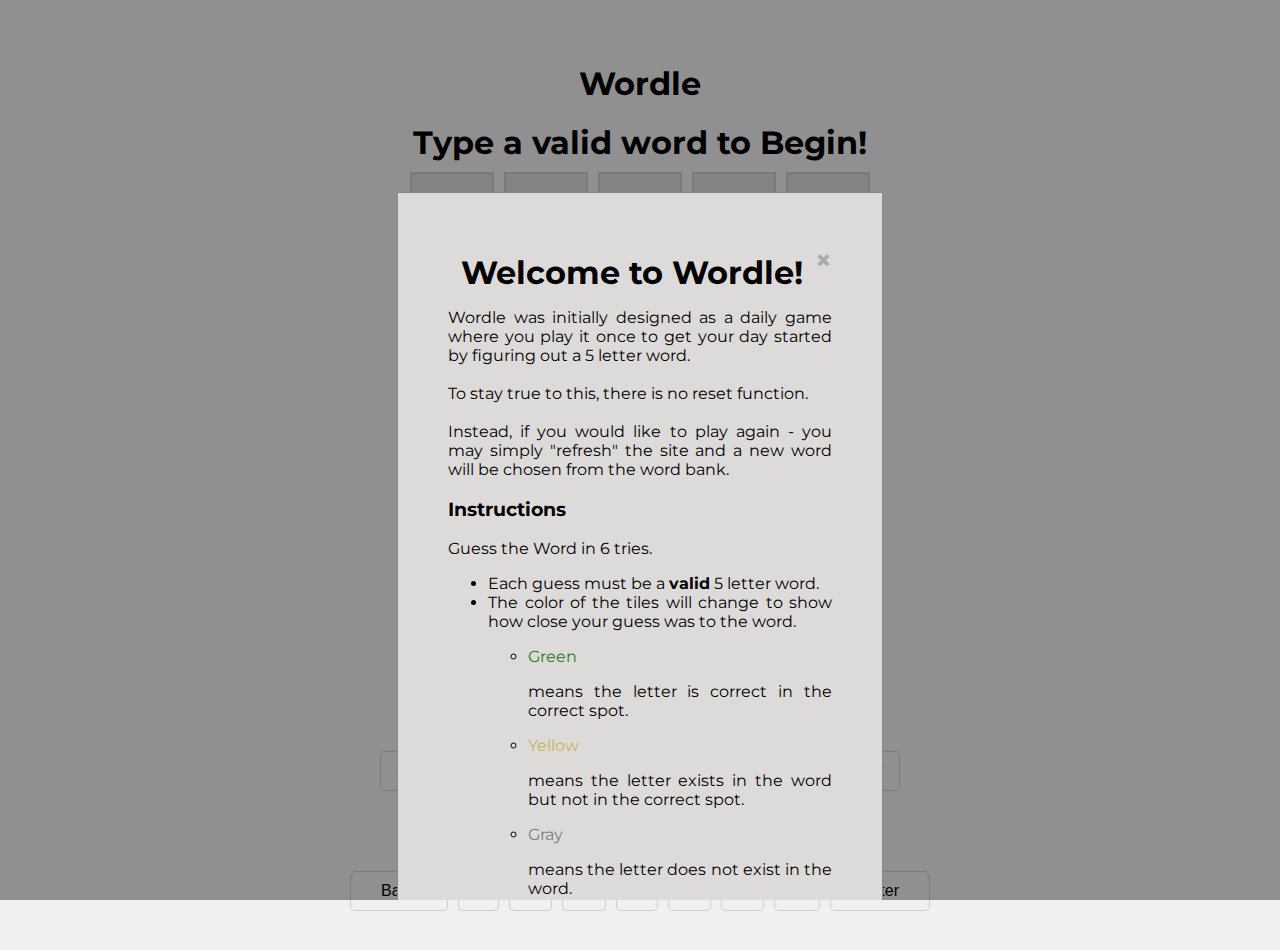
<file: index.html>
<!DOCTYPE html>
<html lang="en">
  <head>
    <meta charset="UTF-8" />
    <meta name="viewport" content="width=device-width, initial-scale=1.0" />
    <title>Werdle!</title>
    <script defer src="./js/main.js" type="module"></script>
    <link rel="stylesheet" href="./css/style.css" />
    <link rel="preconnect" href="https://fonts.googleapis.com" />
    <link rel="preconnect" href="https://fonts.gstatic.com" crossorigin />
    <link
      href="https://fonts.googleapis.com/css2?family=Montserrat:ital,wght@0,100..900;1,100..900&display=swap"
      rel="stylesheet"
    />
  </head>
  <body>
    <h1>Wordle</h1>
    <h2 id="message">Type a valid word to Begin!</h2>

    <div class="board">
      <section class="boardOne">
        <div class="sqr"></div>
        <div class="sqr"></div>
        <div class="sqr"></div>
        <div class="sqr"></div>
        <div class="sqr"></div>
      </section>
      <section class="boardTwo">
        <div class="sqr"></div>
        <div class="sqr"></div>
        <div class="sqr"></div>
        <div class="sqr"></div>
        <div class="sqr"></div>
      </section>
      <section class="boardThree">
        <div class="sqr"></div>
        <div class="sqr"></div>
        <div class="sqr"></div>
        <div class="sqr"></div>
        <div class="sqr"></div>
      </section>
      <section class="boardFour">
        <div class="sqr"></div>
        <div class="sqr"></div>
        <div class="sqr"></div>
        <div class="sqr"></div>
        <div class="sqr"></div>
      </section>
      <section class="boardFive">
        <div class="sqr"></div>
        <div class="sqr"></div>
        <div class="sqr"></div>
        <div class="sqr"></div>
        <div class="sqr"></div>
      </section>
      <section class="boardSix">
        <div class="sqr"></div>
        <div class="sqr"></div>
        <div class="sqr"></div>
        <div class="sqr"></div>
        <div class="sqr"></div>
      </section>
    </div>
    <div class="keyboard">
      <div class="row">
        <button class="keyLetter">Q</button>
        <button class="keyLetter">W</button>
        <button class="keyLetter">E</button>
        <button class="keyLetter">R</button>
        <button class="keyLetter">T</button>
        <button class="keyLetter">Y</button>
        <button class="keyLetter">U</button>
        <button class="keyLetter">I</button>
        <button class="keyLetter">O</button>
        <button class="keyLetter">P</button>
      </div>
      <div class="row">
        <button class="keyLetter">A</button>
        <button class="keyLetter">S</button>
        <button class="keyLetter">D</button>
        <button class="keyLetter">F</button>
        <button class="keyLetter">G</button>
        <button class="keyLetter">H</button>
        <button class="keyLetter">J</button>
        <button class="keyLetter">K</button>
        <button class="keyLetter">L</button>
      </div>
      <div class="row">
        <button class="keyLetter large" id="back">Back</button>
        <button class="keyLetter">Z</button>
        <button class="keyLetter">X</button>
        <button class="keyLetter">C</button>
        <button class="keyLetter">V</button>
        <button class="keyLetter">B</button>
        <button class="keyLetter">N</button>
        <button class="keyLetter">M</button>
        <button class="keyLetter large" id="enter">Enter</button>
      </div>
    </div>

    <!-- Instructions -->
    <div id="instructionsModal" class="modal">
      <div class="modal-content">
        <span class="close-button">&times;</span>
        <h2>Welcome to Wordle!</h2>
        <p>
          Wordle was initially designed as a daily game where you play it once
          to get your day started by figuring out a 5 letter word.
          <br /><br />To stay true to this, there is no reset function.
          <br /><br />Instead, if you would like to play again - you may simply
          "refresh" the site and a new word will be chosen from the word bank.
        </p>
        <h3>Instructions</h3>
        Guess the Word in 6 tries.
        <ul>
          <li>Each guess must be a <b>valid</b> 5 letter word.</li>
          <li>
            The color of the tiles will change to show how close your guess was
            to the word.
          </li>
          <ul>
            <li>
              <p style="color: #287d21">Green</p>

              means the letter is correct in the correct spot.
            </li>
            <li>
              <p style="color: #c9b458">Yellow</p>
              means the letter exists in the word but not in the correct spot.
            </li>
            <li>
              <p style="color: #787c7e">Gray</p>
              means the letter does not exist in the word.
            </li>
          </ul>
        </ul>

        <button id="playButton">Let's Play!</button>
      </div>
    </div>
  </body>
</html>
</file>
<file: css/style.css>
body {
  display: flex;
  flex-direction: column;
  justify-content: center;
  align-items: center;
  height: 100vh;
  margin: 0;
  font-family: "Montserrat", sans-serif;
  background-color: #f0f0f0;
  padding-top: 50px;
}

h1,
h2 {
  text-align: center;
  margin: 10px 0;
  font-size: 2em;
}

/* Board wrapper to keep all rows aligned centrally */
.board {
  display: flex;
  flex-direction: column;
  gap: 10px; /* Increased gap between rows */
}

.board section {
  display: flex;
  justify-content: center;
  gap: 10px; /* Increased gap between squares */
}

.sqr {
  width: 80px;
  height: 80px;
  background-color: #ddd;
  border: 2px solid #ccc;
  display: flex;
  justify-content: center;
  align-items: center;
  font-size: 32px;
  font-weight: bold;
  color: #333;
}

.keyboard {
  display: flex;
  flex-direction: column;
  justify-content: center;
  align-items: center;
  width: 100%;
  max-width: 600px;
  margin: 0 auto;
  padding: 20px;
}

.row {
  display: flex;
  justify-content: center;
  margin-bottom: 10px;
}

.keyLetter {
  padding: 10px 15px;
  margin: 5px;
  font-size: 16px;
  border: 1px solid #ccc;
  border-radius: 5px;
  background-color: #f0f0f0;
  cursor: pointer;
}

.keyLetter.large {
  padding: 10px 30px;
}

.keyLetter:hover {
  background-color: #ddd;
}

.keyLetter.highlight {
  background-color: #ddd;
}

.keyLetter.correct {
  background-color: #6aaa64;
}

.keyLetter.misplaced {
  background-color: #c9b458;
}

.keyLetter.incorrect {
  background-color: #787c7e;
}

.modal {
  display: none; /* Hidden by default */
  position: fixed; /* Stay in place */
  z-index: 1; /* Sit on top */
  left: 0;
  top: 0;
  width: 100%; /* Full width */
  height: 100%; /* Full height */
  overflow: auto; /* Enable scroll if needed */
  background-color: rgb(0, 0, 0); /* Fallback color */
  background-color: rgba(0, 0, 0, 0.4); /* Black w/ opacity */
}

.modal-content {
  background-color: #dddada;
  margin: 15% auto; /* 15% from the top and centered */
  padding: 50px;
  border: 1px solid #888;
  width: 30%; /* Could be more or less, depending on screen size */
  text-align: justify;
}

.modal-content button {
  display: block;
  margin: 20px auto;
  width: auto;
}

.close-button {
  color: #aaa;
  float: right;
  font-size: 28px;
  font-weight: bold;
}

.close-button:hover,
.close-button:focus {
  color: black;
  text-decoration: none;
  cursor: pointer;
}

#mainContent {
  display: none; /* Hide main content initially */
}

/* Media query for phones*/
@media (max-width: 768px) {
  body {
    padding: 20px;
  }

  h1,
  h2 {
    font-size: 2em;
  }

  .board {
    gap: 8px;
  }

  .board section {
    gap: 8px;
  }

  .sqr {
    width: 50px;
    height: 50px;
    font-size: 20px;
  }

  .keyboard {
    max-width: 100%;
    padding: 10px;
  }

  .keyLetter {
    padding: 10px;
    font-size: 14px;
  }

  .keyLetter.large {
    padding: 10px 20px;
  }

  .modal-content {
    margin: 5% auto;
    width: 90%;
    max-width: none;
  }

  .close-button {
    font-size: 24px;
  }
}

/* for phones */
/* Media query for small phones (max width 480px) */
@media (max-width: 480px) {
  body {
    padding: 10px;
  }

  h1,
  h2 {
    font-size: 1.5em;
  }

  .board {
    gap: 5px;
  }

  .board section {
    gap: 5px;
  }

  .sqr {
    width: 40px;
    height: 40px;
    font-size: 16px;
  }

  .keyboard {
    max-width: 100%;
    padding: 5px;
  }

  .keyLetter {
    padding: 8px;
    font-size: 12px;
  }

  .keyLetter.large {
    padding: 8px 15px;
  }

  .modal-content {
    margin: 50% auto;
    padding: 20px;
    width: 90%;
    max-width: 400px;
    max-height: 50vh;
    overflow-y: auto;
    box-sizing: border-box;
  }

  .modal-content button {
    margin-top: 10px;
  }

  .close-button {
    font-size: 20px;
  }
}
</file>
